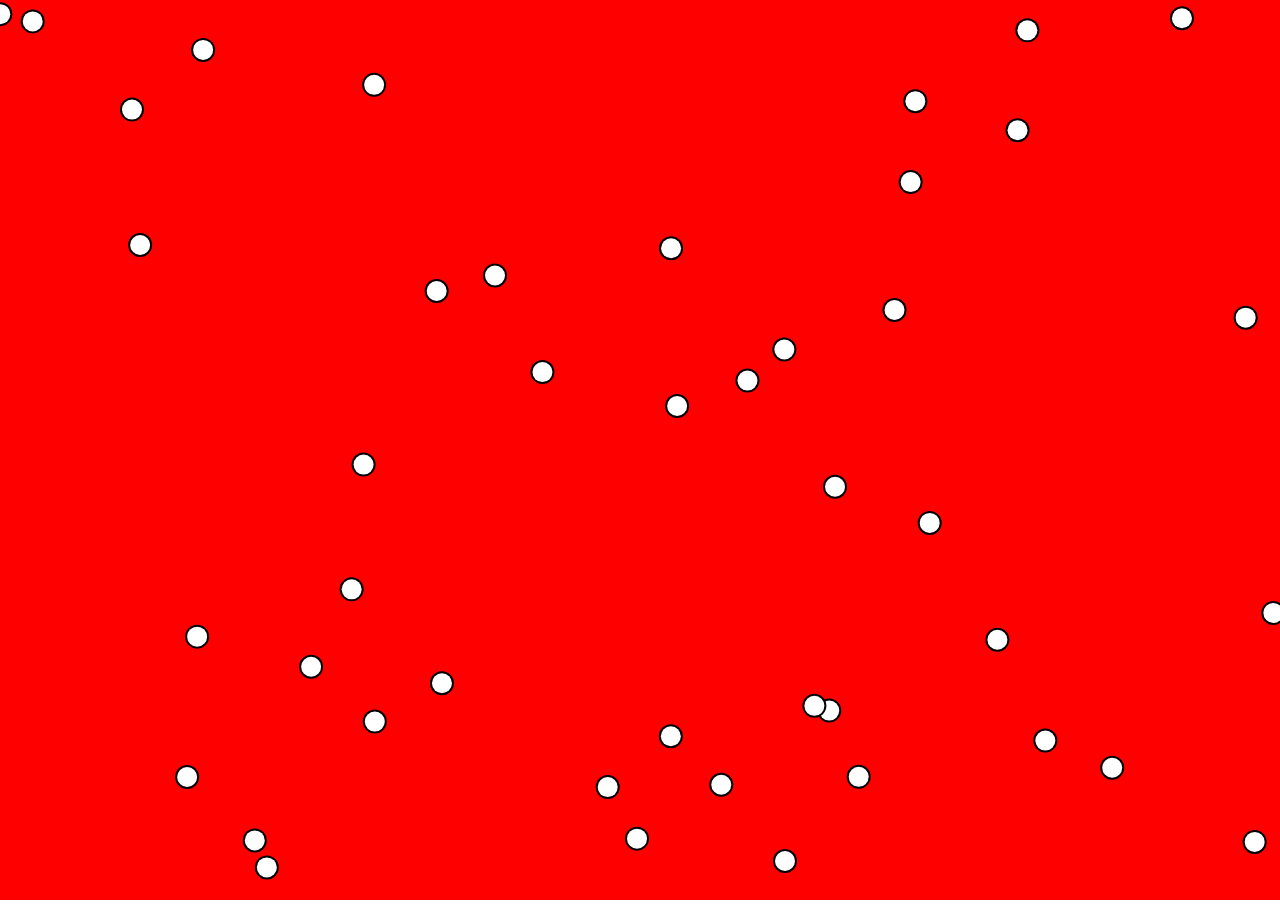
<file: AMP_2019/html/01/index.html>
<!DOCTYPE html>
<html lang="en" dir="ltr">
  <head>
    <meta charset="utf-8">
    <title>01</title>
    <link rel="stylesheet" href="style.css">
  </head>
  <body>
    <canvas id="canvas"></canvas>
    <script src="../../lib/Point.js" charset="utf-8"></script>
    <script src="script.js" charset="utf-8"></script>
  </body>
</html>
</file>
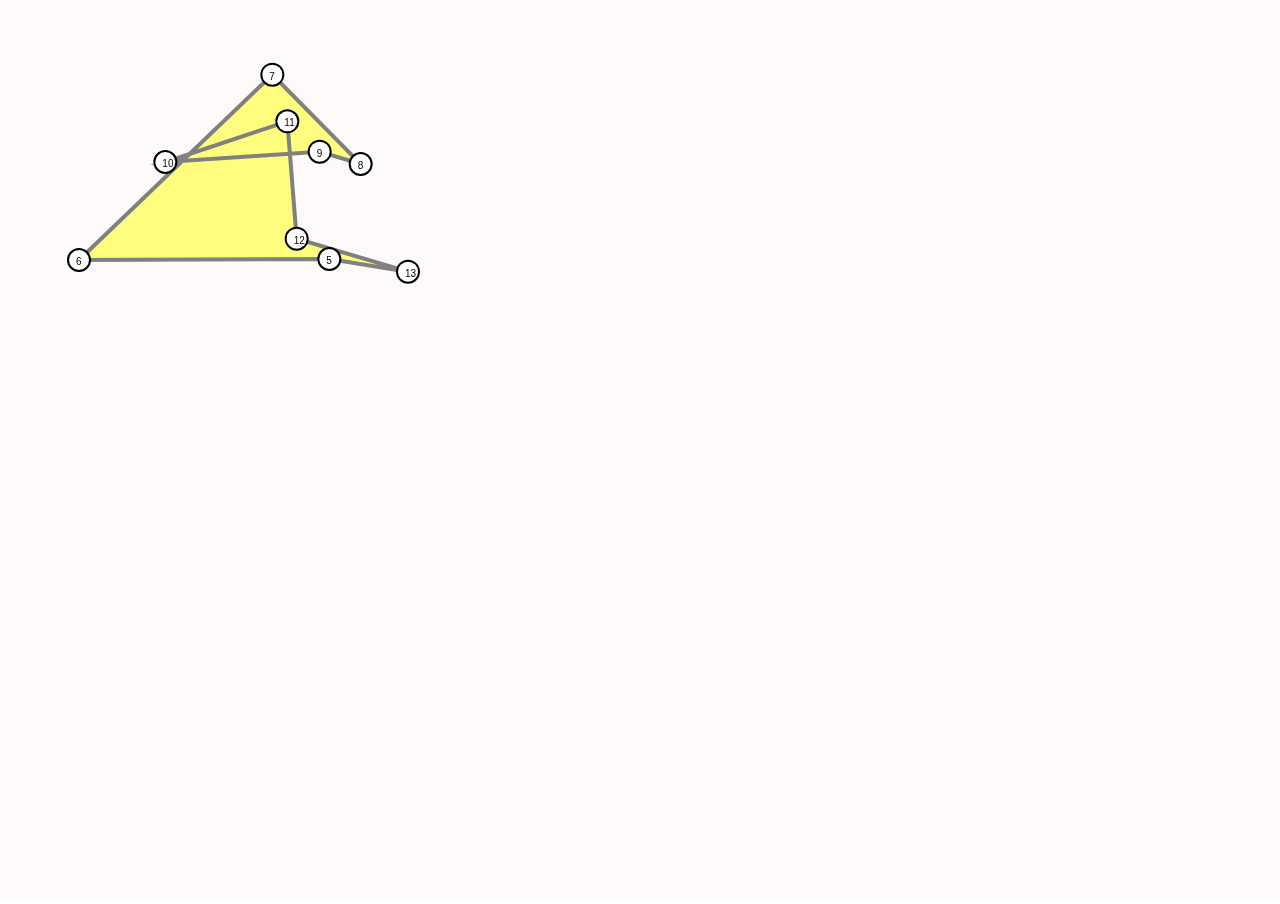
<file: AMP_2019/html/02/index.html>
<!DOCTYPE html>
<html lang="en" dir="ltr">
  <head>
    <meta charset="utf-8">
    <title>02</title>
    <link rel="stylesheet" href="style.css">
  </head>
  <body>
    <canvas id="canvas"></canvas>
    <script src="../../lib/Point.js" charset="utf-8"></script>
    <script src="script.js" charset="utf-8"></script>
  </body>
</html>
</file>
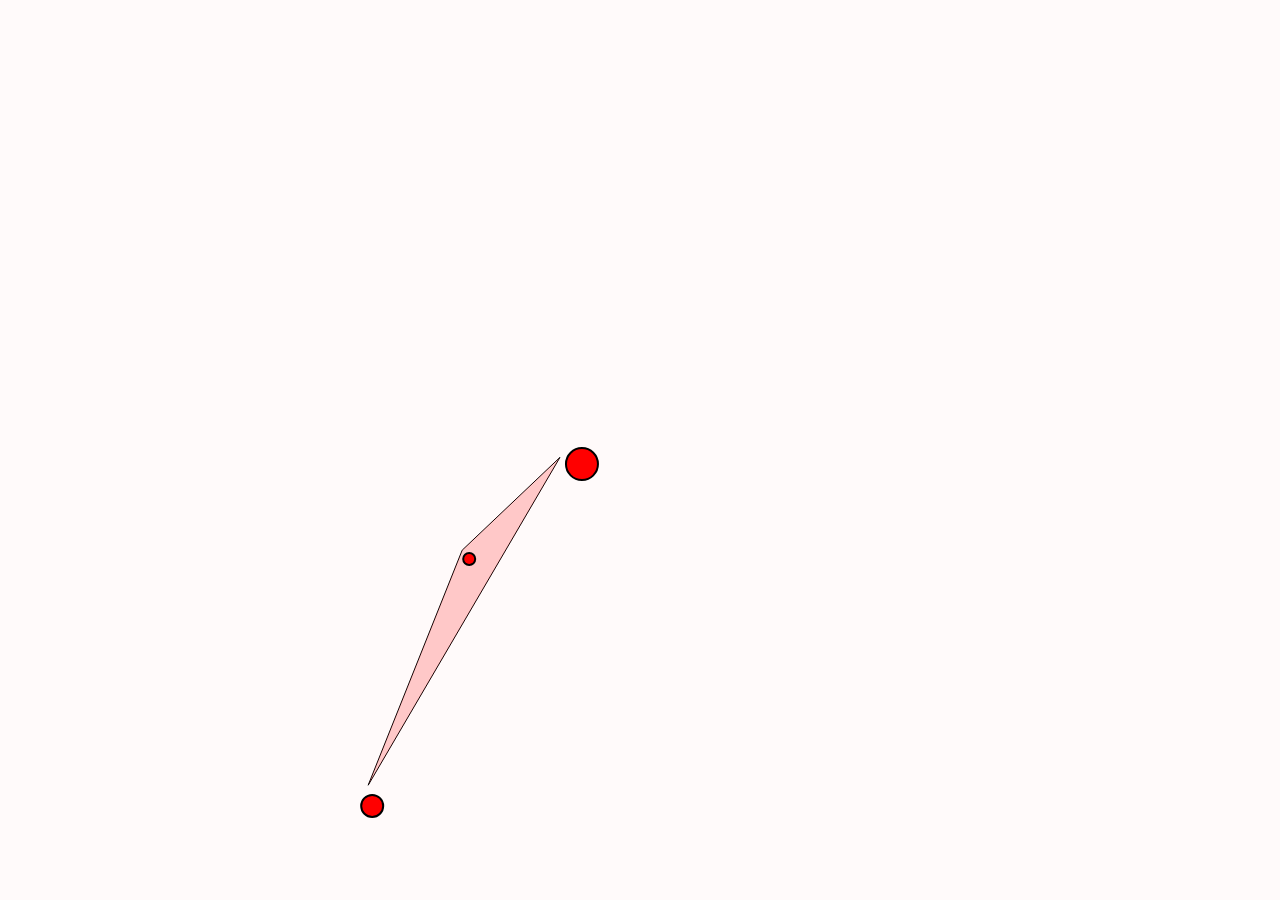
<file: AMP_2019/html/03/index.html>
<!DOCTYPE html>
<html lang="en" dir="ltr">
  <head>
    <meta charset="utf-8">
    <title>03</title>
    <link rel="stylesheet" href="style.css">
  </head>
  <body>
    <canvas id="canvas"></canvas>
    <script src="../../lib/Point.js" charset="utf-8"></script>
    <script src="../../lib/Vector2d.js" charset="utf-8"></script>
    <script src="script.js" charset="utf-8"></script>
  </body>
</html>
</file>
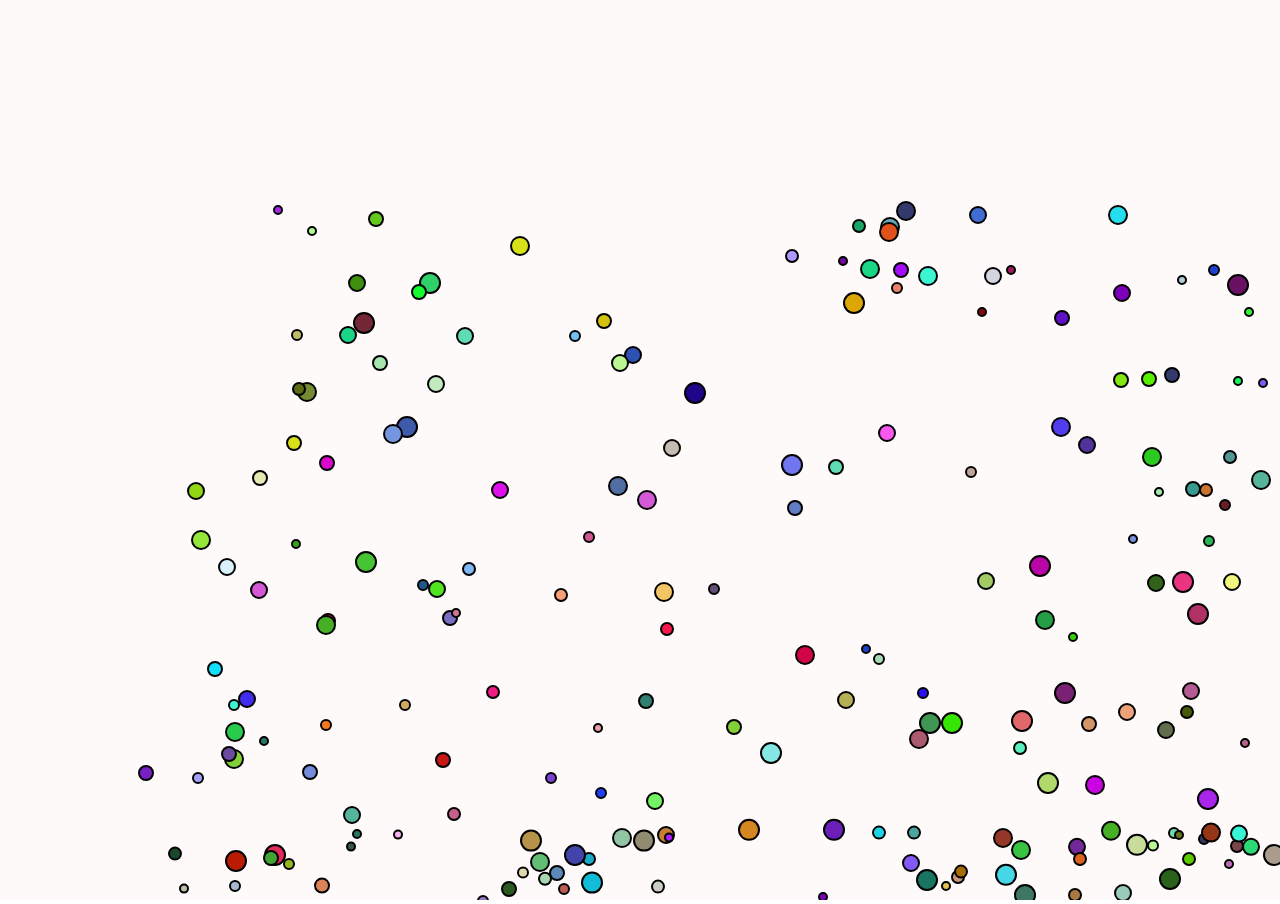
<file: AMP_2019/html/04/index.html>
<!DOCTYPE html>
<html lang="en" dir="ltr">
  <head>
    <meta charset="utf-8">
    <title>04</title>
    <link rel="stylesheet" href="style.css">
  </head>
  <body>
    <canvas id="canvas"></canvas>
    <script src="../../lib/Point.js" charset="utf-8"></script>
    <script src="../../lib/Vector2d.js" charset="utf-8"></script>
    <script src="script.js" charset="utf-8"></script>
  </body>
</html>
</file>
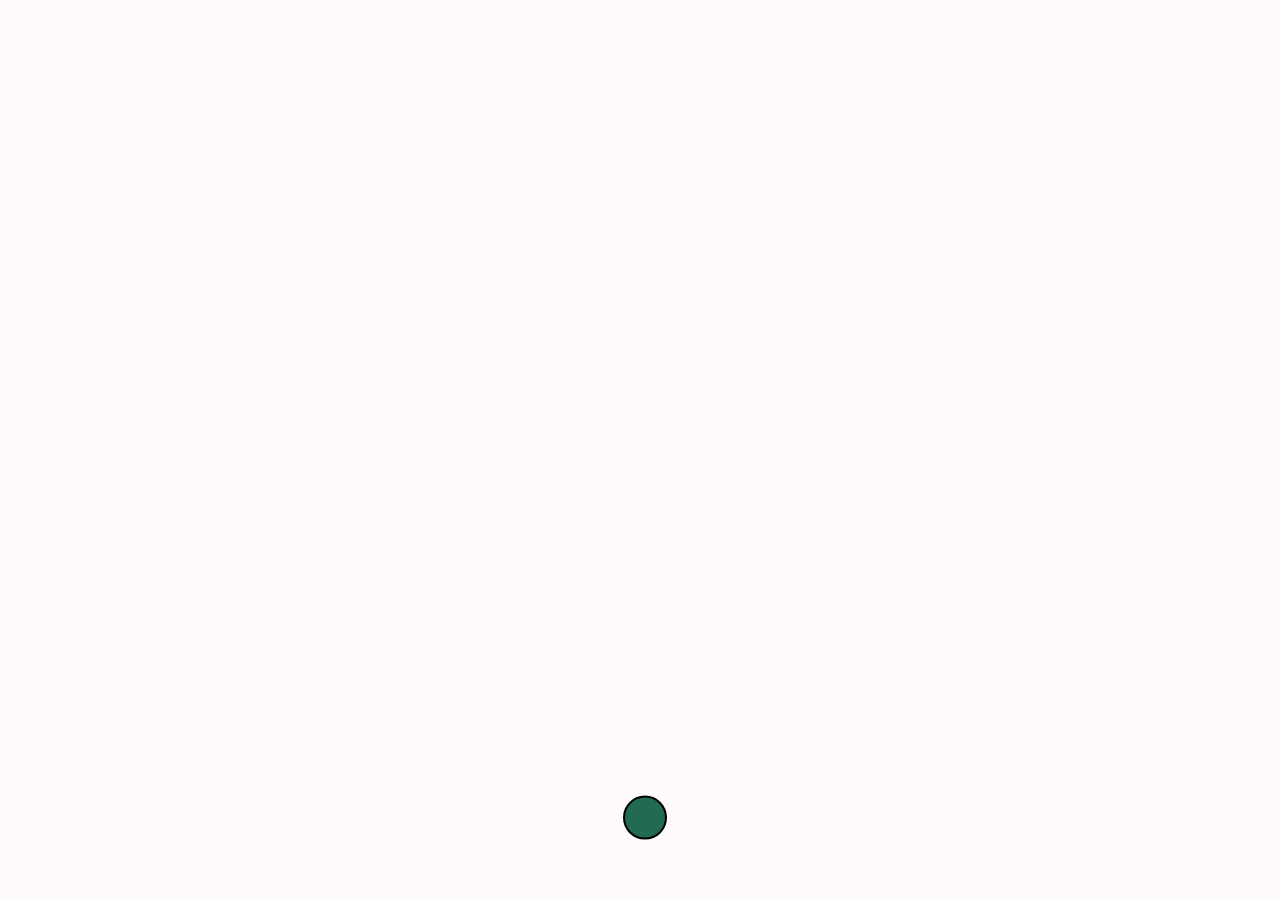
<file: AMP_2019/html/04C/index.html>
<!DOCTYPE html>
<html lang="en" dir="ltr">
  <head>
    <meta charset="utf-8">
    <title>Bouncing Balls</title>
    <link rel="stylesheet" href="style.css">
  </head>
  <body>
    <canvas id="canvas"></canvas>
    <script src="../../lib/Point.js" charset="utf-8"></script>
    <script src="../../lib/Vector2d.js" charset="utf-8"></script>
    <script src="script.js" charset="utf-8"></script>
  </body>
</html>
</file>
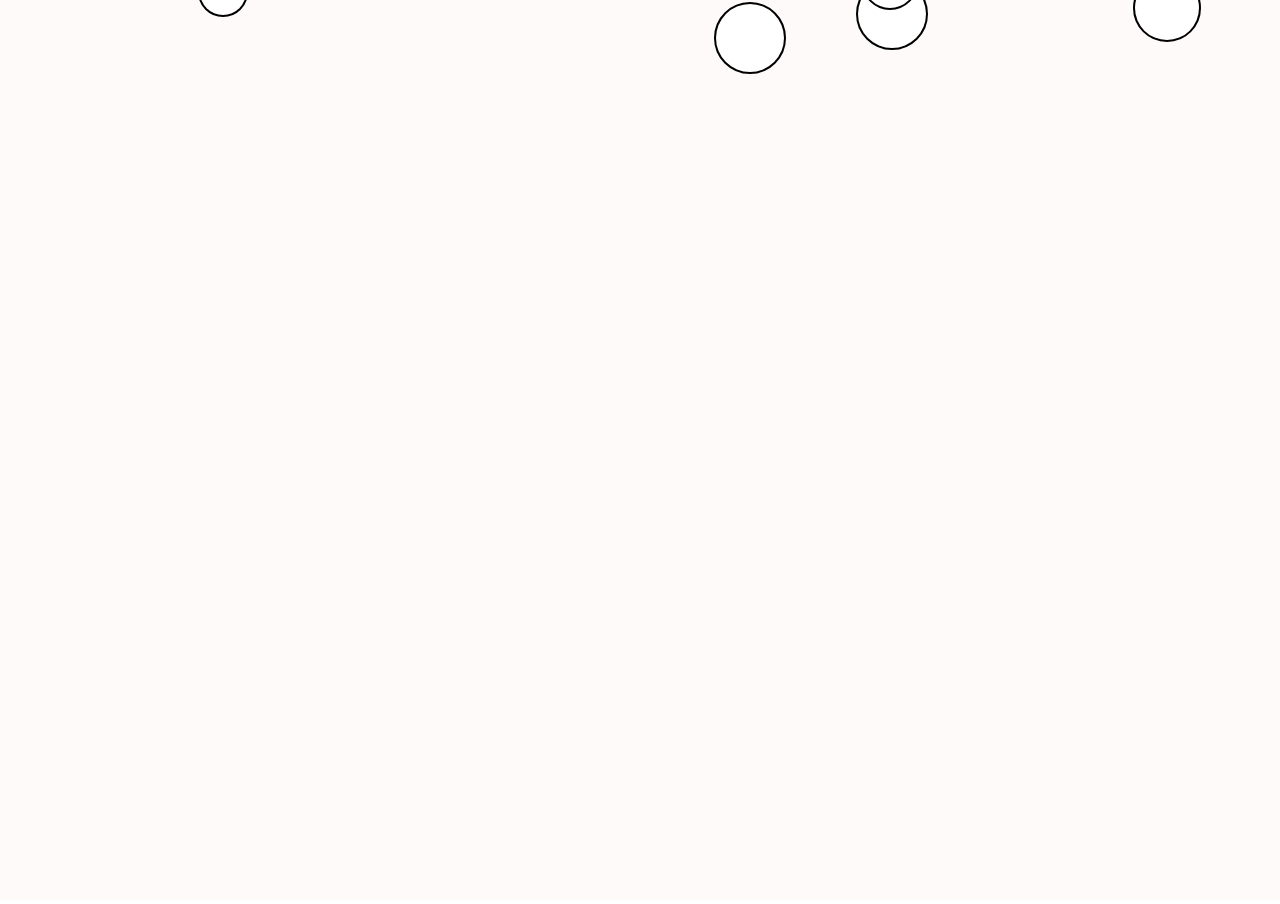
<file: AMP_2019/html/05/index.html>
<!DOCTYPE html>
<html lang="en" dir="ltr">
  <head>
    <meta charset="utf-8">
    <title>05</title>
    <link rel="stylesheet" href="style.css">
  </head>
  <body>
    <canvas id="canvas"></canvas>
    <script src="../../lib/Point.js" charset="utf-8"></script>
    <script src="../../lib/Vector2d.js" charset="utf-8"></script>
    <script src="script.js" charset="utf-8"></script>
  </body>
</html>
</file>
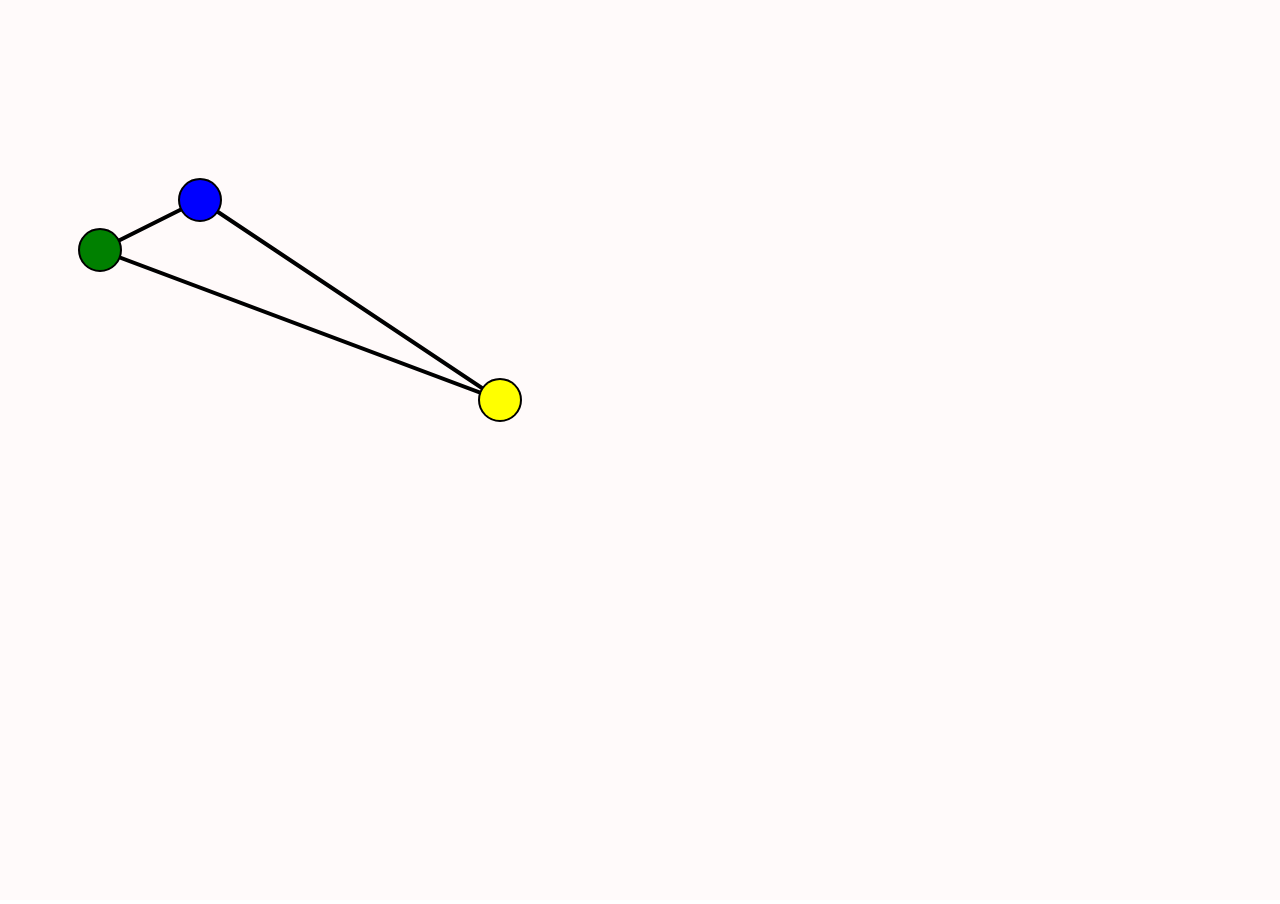
<file: AMP_2019/html/06/index.html>
<!DOCTYPE html>
<html lang="en" dir="ltr">
  <head>
    <meta charset="utf-8">
    <title>06</title>
    <link rel="stylesheet" href="style.css">
  </head>
  <body>
    <canvas id="canvas"></canvas>
    <script src="../../lib/Point.js" charset="utf-8"></script>
    <script src="../../lib/Vector2d.js" charset="utf-8"></script>
    <script src="script.js" charset="utf-8"></script>
  </body>
</html>
</file>
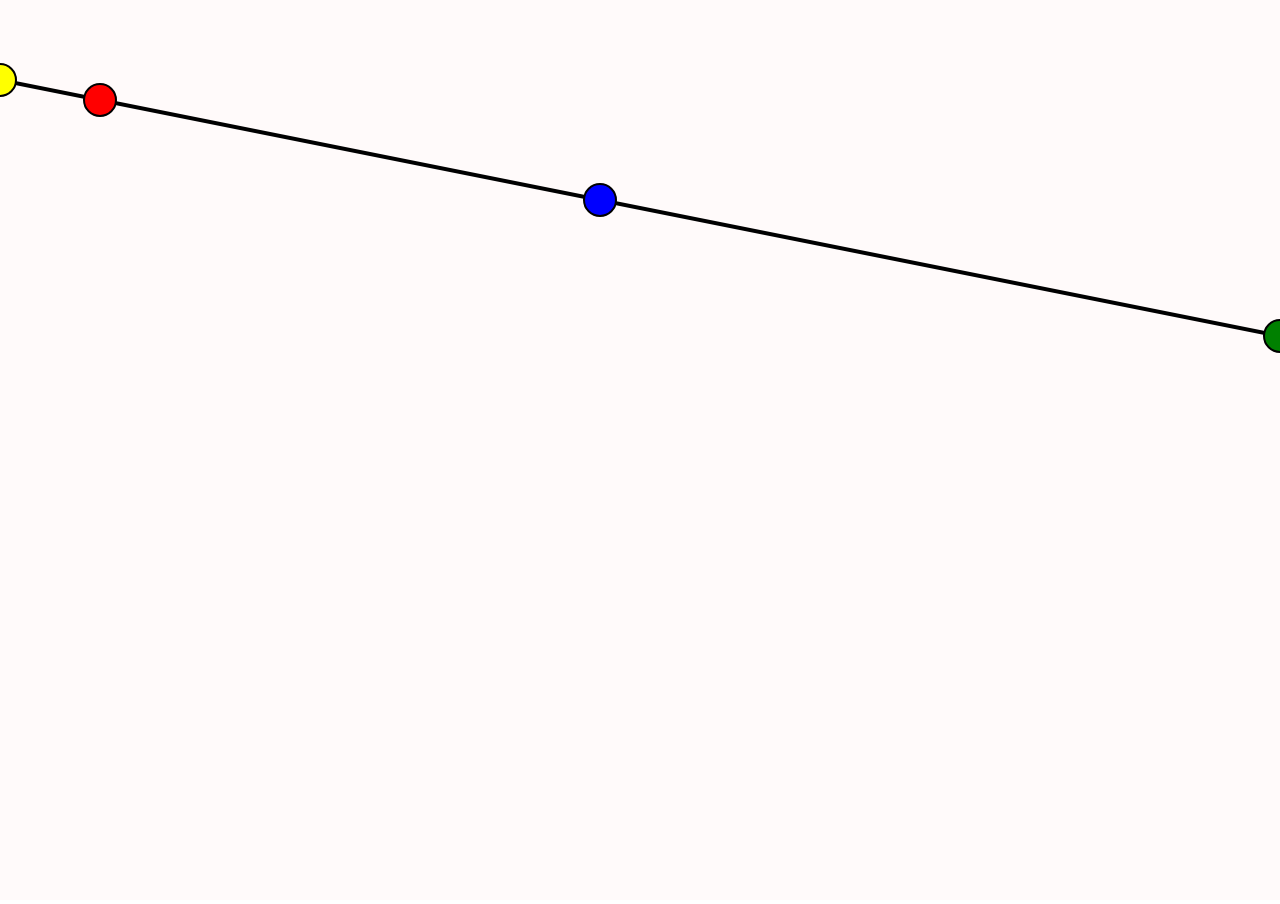
<file: AMP_2019/html/07/index.html>
<!DOCTYPE html>
<html lang="en" dir="ltr">
  <head>
    <meta charset="utf-8">
    <title>07</title>
    <link rel="stylesheet" href="style.css">
  </head>
  <body>
    <canvas id="canvas"></canvas>
    <script src="../../lib/Point.js" charset="utf-8"></script>
    <script src="../../lib/Vector2d.js" charset="utf-8"></script>
    <script src="../../lib/LinearFunction.js" charset="utf-8"></script>
    <script src="script.js" charset="utf-8"></script>
  </body>
</html>
</file>
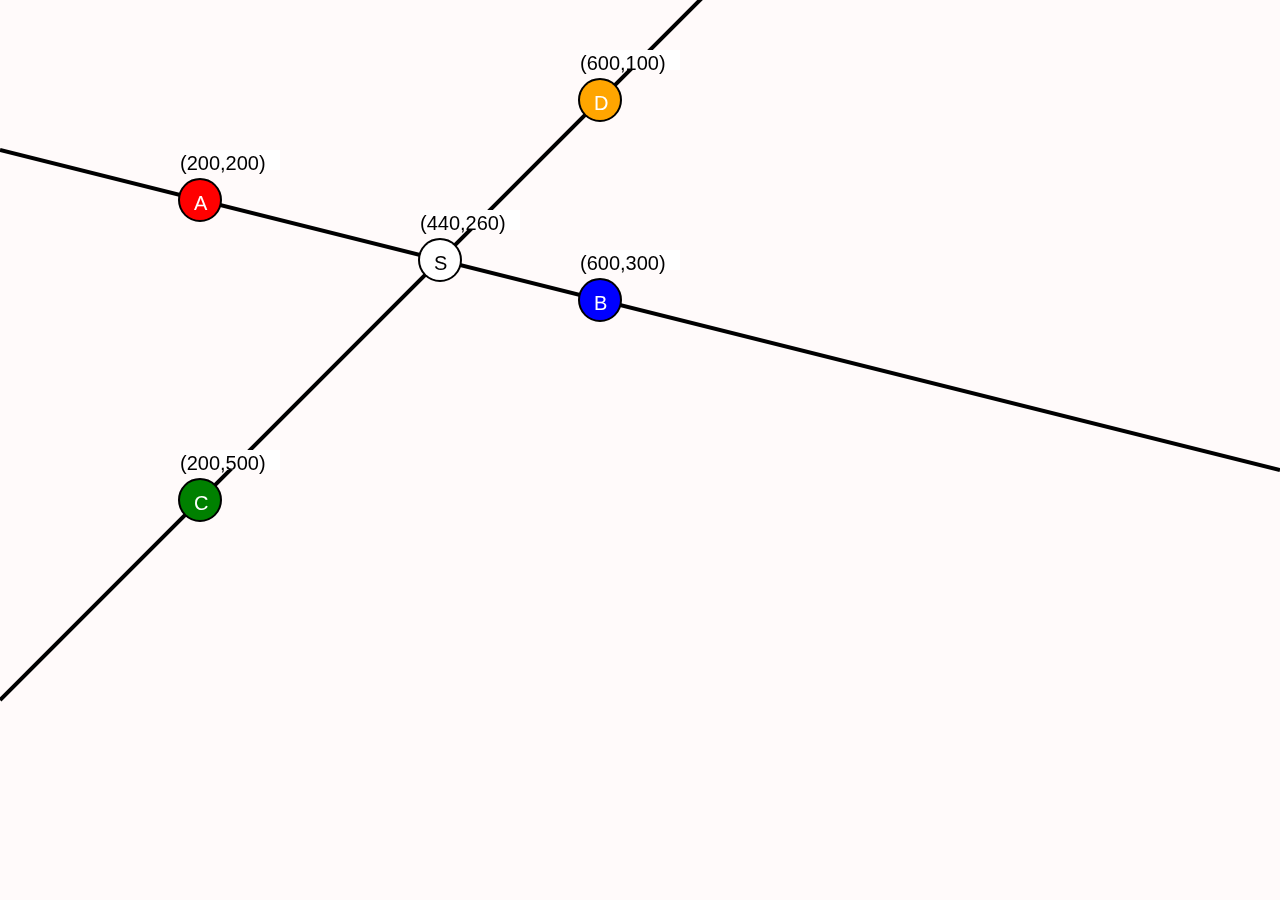
<file: AMP_2019/html/08/index.html>
<!DOCTYPE html>
<html lang="en" dir="ltr">
  <head>
    <meta charset="utf-8">
    <title>08</title>
    <link rel="stylesheet" href="style.css">
  </head>
  <body>
    <canvas id="canvas">hier had uw reclame kunnen staan</canvas>
    <script src="../../lib/Point.js" charset="utf-8"></script>
    <script src="../../lib/Vector2d.js" charset="utf-8"></script>
    <script src="../../lib/LinearFunction.js" charset="utf-8"></script>
    <script src="script.js" charset="utf-8"></script>
  </body>
</html>
</file>
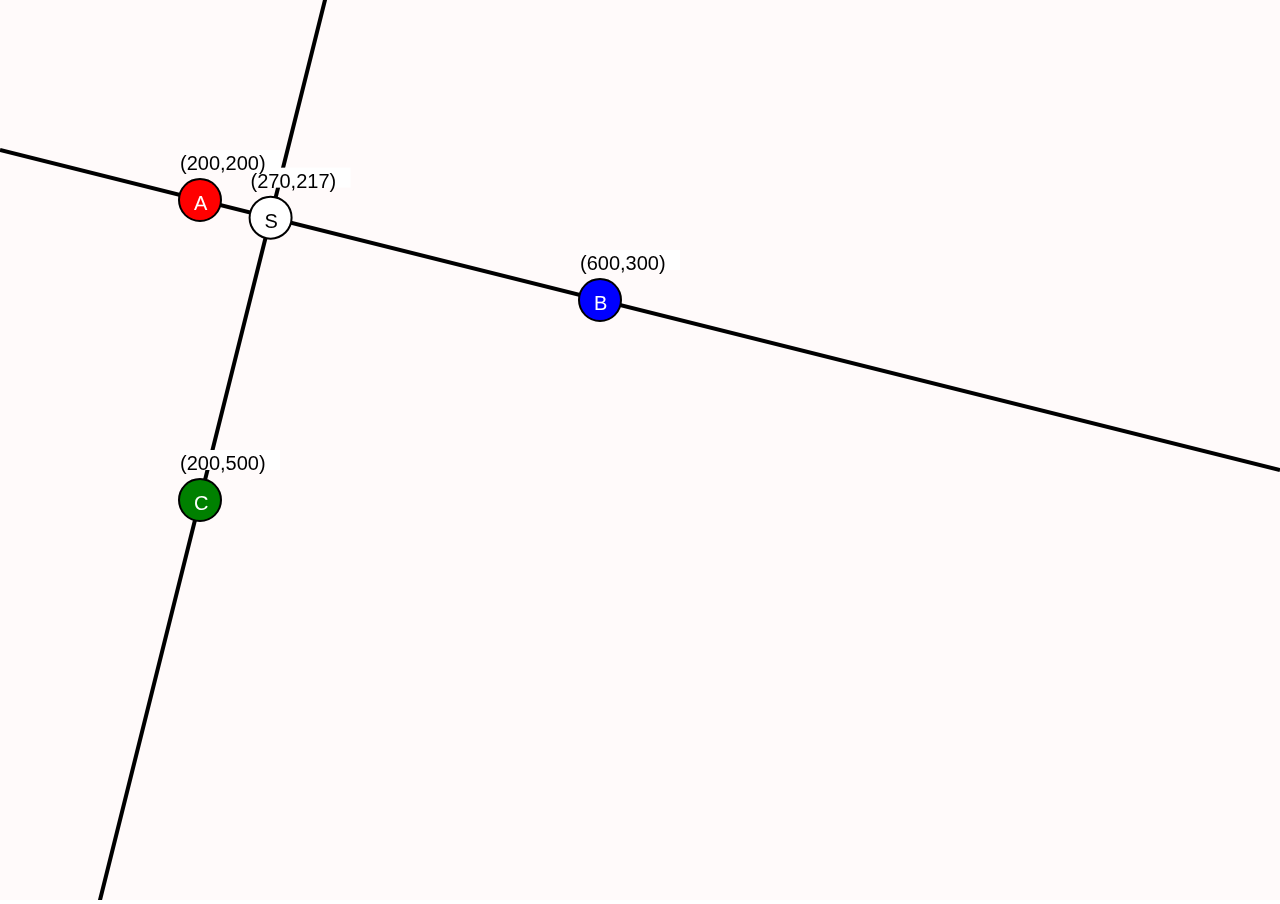
<file: AMP_2019/html/09/index.html>
<!DOCTYPE html>
<html lang="en" dir="ltr">
  <head>
    <meta charset="utf-8">
    <title>09</title>
    <link rel="stylesheet" href="style.css">
  </head>
  <body>
    <canvas id="canvas">hier had uw reclame kunnen staan</canvas>
    <script src="../../lib/Point.js" charset="utf-8"></script>
    <script src="../../lib/Vector2d.js" charset="utf-8"></script>
    <script src="../../lib/LinearFunction.js" charset="utf-8"></script>
    <script src="script.js" charset="utf-8"></script>

  </body>
</html>
</file>
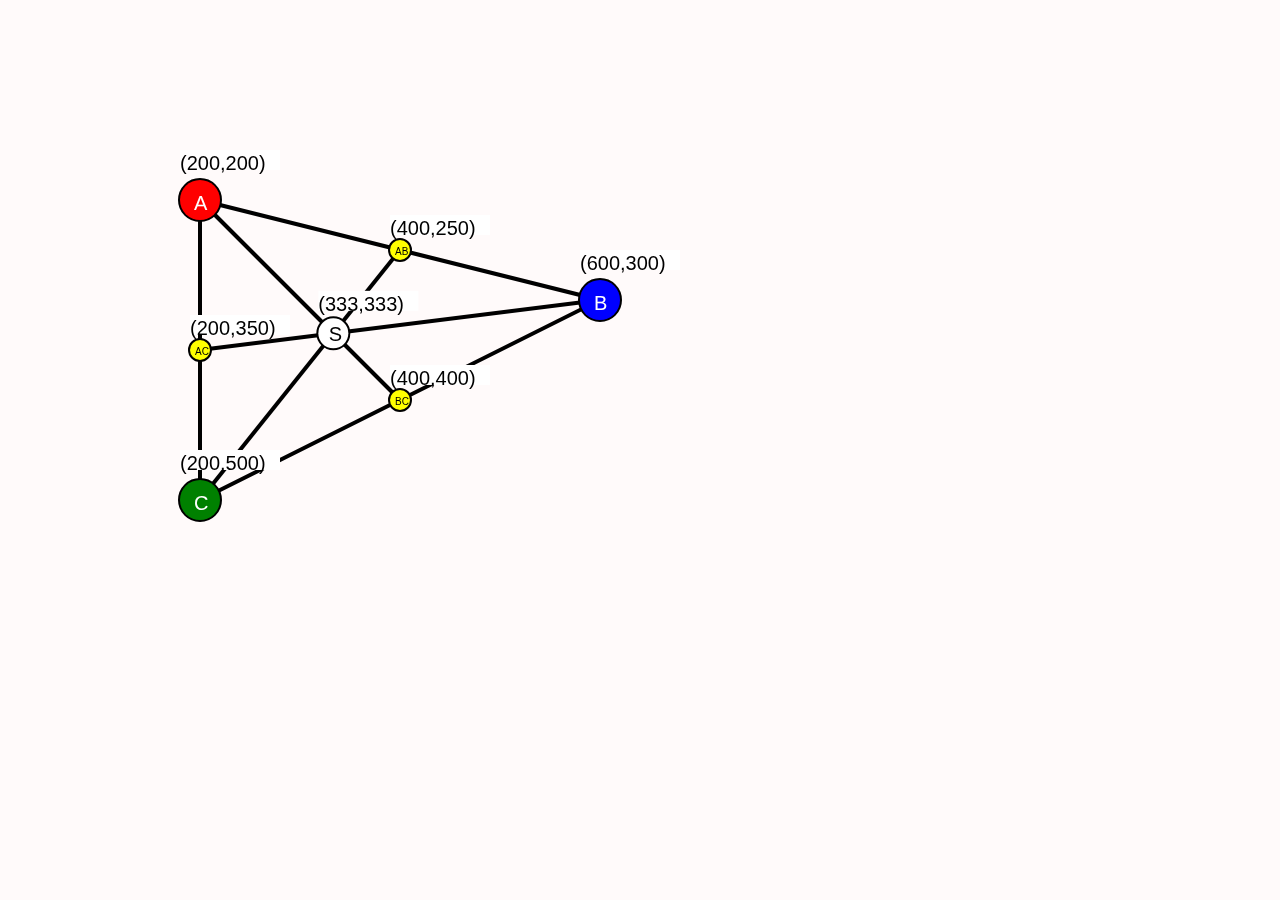
<file: AMP_2019/html/10/index.html>
<!DOCTYPE html>
<html lang="en" dir="ltr">
  <head>
    <meta charset="utf-8">
    <title>10</title>
    <link rel="stylesheet" href="style.css">
  </head>
  <body>
    <canvas id="canvas"></canvas>
    <script src="../../lib/Point.js" charset="utf-8"></script>
    <script src="../../lib/Vector2d.js" charset="utf-8"></script>
    <script src="../../lib/LinearFunction.js" charset="utf-8"></script>
    <script src="script.js" charset="utf-8"></script>
  </body>
</html>
</file>
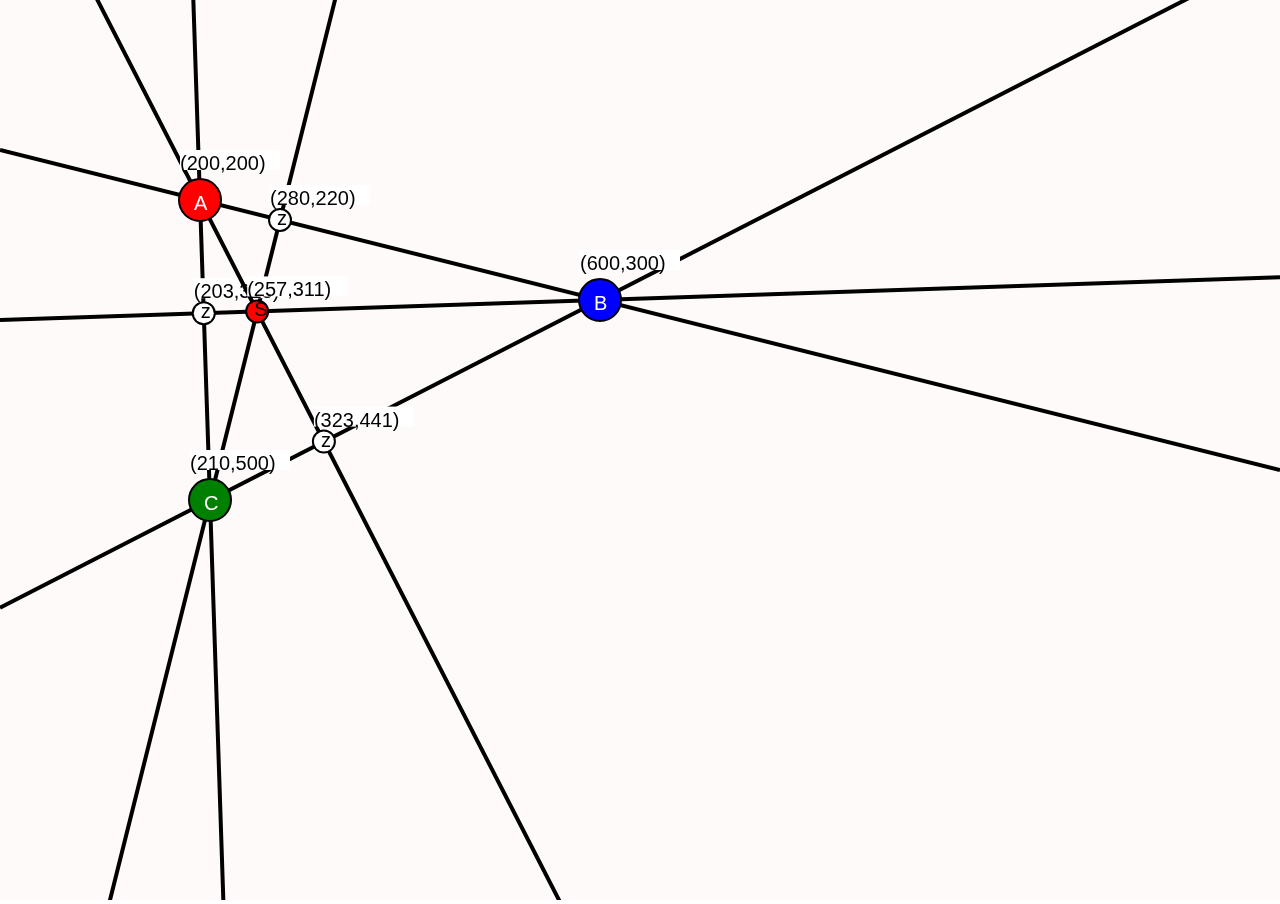
<file: AMP_2019/html/11/index.html>
<!DOCTYPE html>
<html lang="en" dir="ltr">
  <head>
    <meta charset="utf-8">
    <title>11</title>
    <link rel="stylesheet" href="style.css">
  </head>
  <body>
    <canvas id="canvas"></canvas>
    <script src="../../lib/Point.js" charset="utf-8"></script>
    <script src="../../lib/Vector2d.js" charset="utf-8"></script>
    <script src="../../lib/LinearFunction.js" charset="utf-8"></script>
    <script src="script.js" charset="utf-8"></script>
  </body>
</html>
</file>
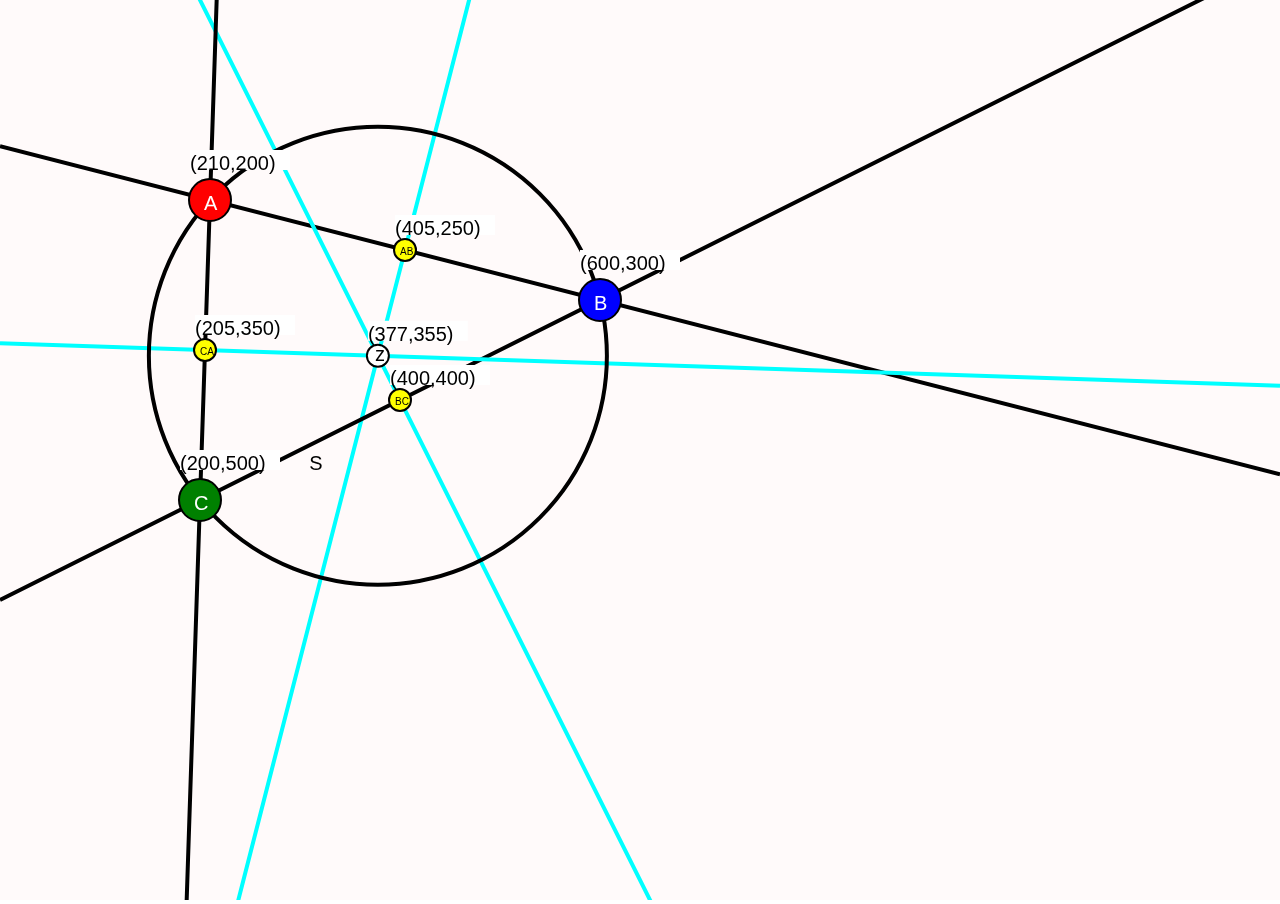
<file: AMP_2019/html/12/index.html>
<!DOCTYPE html>
<html lang="en" dir="ltr">
  <head>
    <meta charset="utf-8">
    <title>12</title>
    <link rel="stylesheet" href="style.css">
  </head>
  <body>
    <canvas id="canvas"></canvas>
    <script src="../../lib/Point.js" charset="utf-8"></script>
    <script src="../../lib/Vector2d.js" charset="utf-8"></script>
    <script src="../../lib/LinearFunction.js" charset="utf-8"></script>
    <script src="script.js" charset="utf-8"></script>
  </body>
</html>
</file>
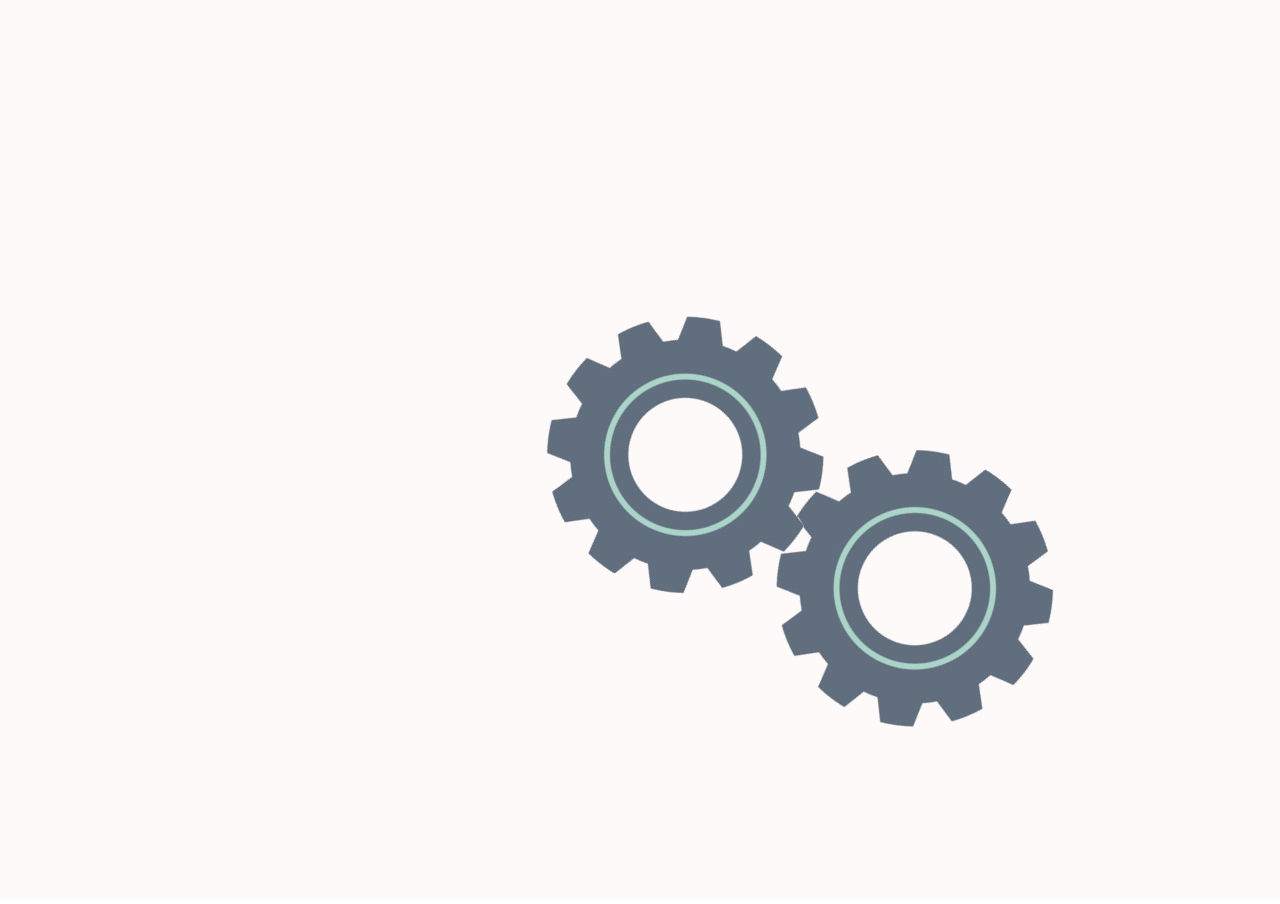
<file: AMP_2019/html/13/index.html>
<!DOCTYPE html>
<html lang="en" dir="ltr">
  <head>
    <meta charset="utf-8">
    <title>13</title>
    <link rel="stylesheet" href="style.css">
  </head>
  <body>
    <canvas id="canvas"></canvas>
    <script src="script.js" charset="utf-8"></script>
  </body>
</html>
</file>
<file: AMP_2019/html/01/style.css>
body{
  padding: 0;
  margin:0;
  overflow: hidden;

}

#canvas{

  background-color: red;
}
</file>
<file: AMP_2019/html/02/style.css>
body{
  padding: 0;
  margin:0;
  overflow: hidden;

}

#canvas{

  background-color: snow;
}
</file>
<file: AMP_2019/html/03/style.css>
body{
  padding: 0;
  margin:0;
  overflow: hidden;
}

#canvas{

  background-color: snow;
}
</file>
<file: AMP_2019/html/04/style.css>
body{
  padding: 0;
  margin:0;
  overflow: hidden;
}

#canvas{

  background-color: snow;
}
</file>
<file: AMP_2019/html/04C/style.css>
body{
  padding: 0;
  margin:0;
  overflow: hidden;
}

#canvas{

  background-color: snow;
}
</file>
<file: AMP_2019/html/05/style.css>
body{
  padding: 0;
  margin:0;
  overflow: hidden;
  --cursor: url(media/crosshair.png) 25 25, auto;
}

#canvas{
  background-color: snow;
}
</file>
<file: AMP_2019/html/06/style.css>
body{
  padding: 0;
  margin:0;
  overflow: hidden;
}

#canvas{
  background-color: snow;
}
</file>
<file: AMP_2019/html/07/style.css>
body{
  padding: 0;
  margin:0;
  overflow: hidden;
}

#canvas{
  background-color: snow;
}
</file>
<file: AMP_2019/html/08/style.css>
body{
  padding: 0;
  margin:0;
  overflow: hidden;
}

#canvas{
  background-color: snow;
}
</file>
<file: AMP_2019/html/09/style.css>
body{
  padding: 0;
  margin:0;
  overflow: hidden;
}

#canvas{
  background-color: snow;
}
</file>
<file: AMP_2019/html/10/style.css>
body{
  padding: 0;
  margin:0;
  overflow: hidden;
}

#canvas{
  background-color: snow;
}
</file>
<file: AMP_2019/html/11/style.css>
body{
  padding: 0;
  margin:0;
  overflow: hidden;
}

#canvas{
  background-color: snow;
}
</file>
<file: AMP_2019/html/12/style.css>
body{
  padding: 0;
  margin:0;
  overflow: hidden;
}

#canvas{
  background-color: snow;
}
</file>
<file: AMP_2019/html/13/style.css>
body{
  padding: 0;
  margin:0;
  overflow: hidden;
}

#canvas{
  background-color: snow;
}
</file>
